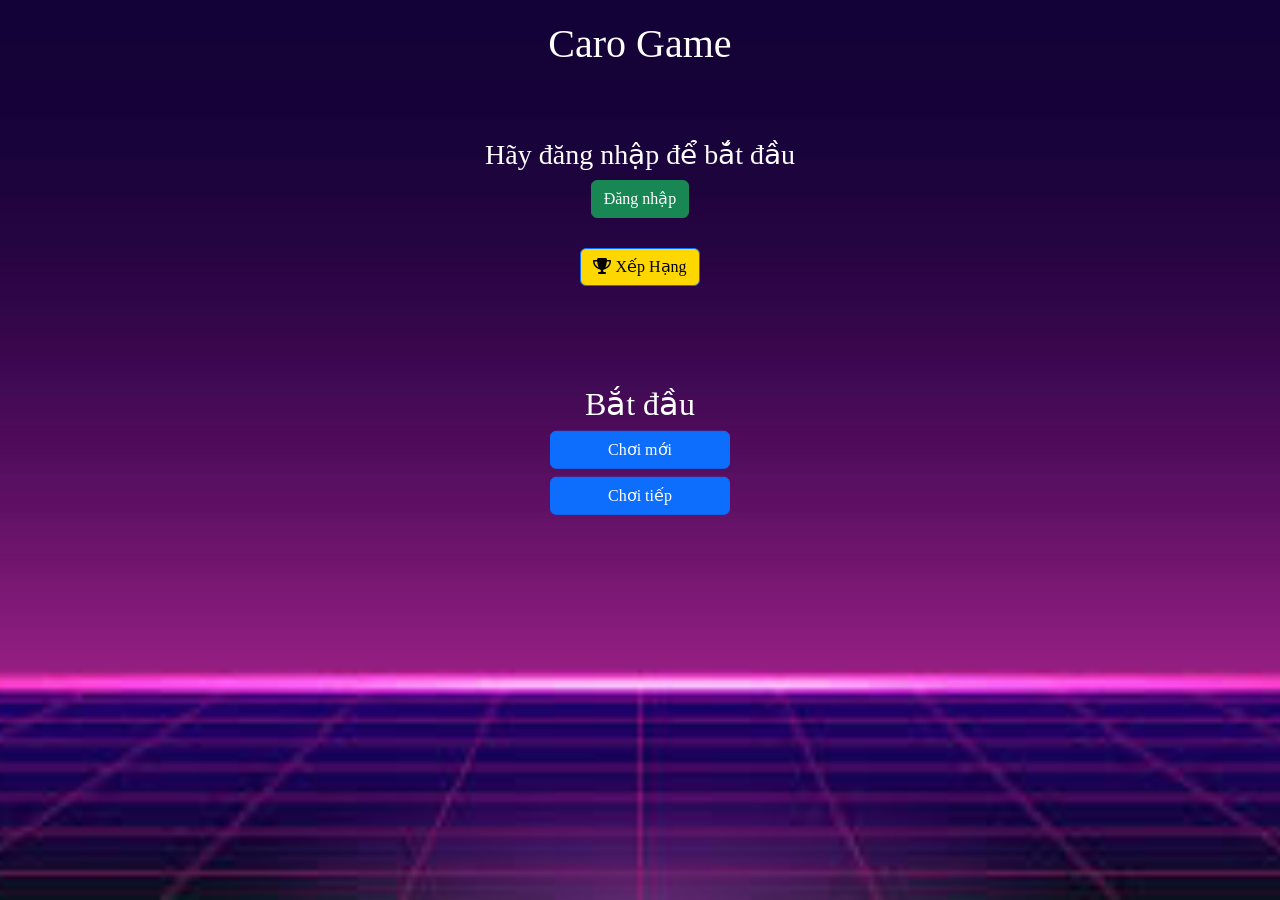
<file: index.html>
<!DOCTYPE html>
<html lang="en">
  <head>
    <meta charset="UTF-8" />
    <meta name="viewport" content="width=device-width, initial-scale=1.0" />
    <link
      href="https://cdn.jsdelivr.net/npm/bootstrap@5.3.3/dist/css/bootstrap.min.css"
      rel="stylesheet"/>
    <link
      rel="stylesheet"
      href="https://cdnjs.cloudflare.com/ajax/libs/font-awesome/6.5.1/css/all.min.css"/>
    <link rel="stylesheet" href="./css/style.css" />
    <title>Caro Game</title>
  </head>

  <body>
    <h1 class="heading-wellcome">Caro Game</h1>
    <div class="home-control">
      <div id="userControl" class="mb-3">
        <div class="currentUser"></div>
        <button id="loginBtn" class="btn btn-success">Đăng nhập</button>
        <button id="logoutBtn" class="btn btn-danger d-none">Đăng xuất</button>
      </div>

      <div class="choose-status-game position" id="choose-status-game">
        <h2 class="heading-form-controll">Bắt đầu</h2>
        <div class="d-grid gap-2 col-6 mx-auto">
          <button class="btn btn-primary" id="newGame" type="button">
            Chơi mới
          </button>
          <button class="btn btn-primary" id="countinueGame" type="button">
            Chơi tiếp
          </button>
        </div>
      </div>

      <div id="rank-view">
        <button class="btn btn-primary rank-btn" id="rank" type="button">
          <i class="fa-solid fa-trophy"></i>
          Xếp Hạng
        </button>
      </div>

      <!-- setting game -->
      <div id="game-setting" class="mt-4 d-none">
        <h2>Cài đặt trò chơi</h2>
        <div class="mt-3">
          <h4>Chế độ chơi</h4>
          <div class="d-grid gap-2 col-6 mx-auto">
            <button
              class="btn btn-outline-primary active"
              id="play-with-AI"
              mode-game="playwAI"
            >
              Chơi với máy
            </button>
            <button
              class="btn btn-outline-primary"
              id="play-with-human"
              mode-game="playwhuman"
            >
              Chơi với người
            </button>
          </div>
        </div>

        <div class="mt-3">
          <h4>Chọn kích thước bàn cờ</h4>
          <select class="form-select w-50 mx-auto" id="sizeMap">
            <option value="3">3x3</option>
            <option value="16">16x16</option>
          </select>
        </div>

        <div class="mt-3" id="selectLevel">
          <h4>Chọn mức độ chơi</h4>
          <select class="form-select w-50 mx-auto" id="levelGame">
            <option value="easy">Tân thủ</option>
            <option value="normal">Có Kinh Nghiệm</option>
          </select>
        </div>

        <div class="mt-3 d-none" id="infoSecond">
          <div class="card shadow-lg p-3 w-50 mx-auto">
            <h4 class="text-center mb-3">Thông tin Người Chơi 2</h4>
            <div class="mb-3">
              <input
                id="username"
                type="text"
                class="form-control"
                placeholder="Nhập tên người chơi"
                required
              />
            </div>
            <div class="mb-3">
              <input
                id="pass"
                type="password"
                class="form-control"
                placeholder="Nhập mật khẩu"
                required
              />
            </div>
            <div class="messageError"></div>
          </div>
        </div>
        <!-- end setting game -->
         
        <div class="text-center mt-3"></div>
        <button id="startGame" class="btn btn-primary">Bắt đầu</button>
        <button id="backtoMenu" class="btn btn-secondary">Quay lại</button>
      </div>
    </div>
    <div id="toast-container"></div>
    <script src="./js/index.js"></script>
  </body>
</html>
</file>
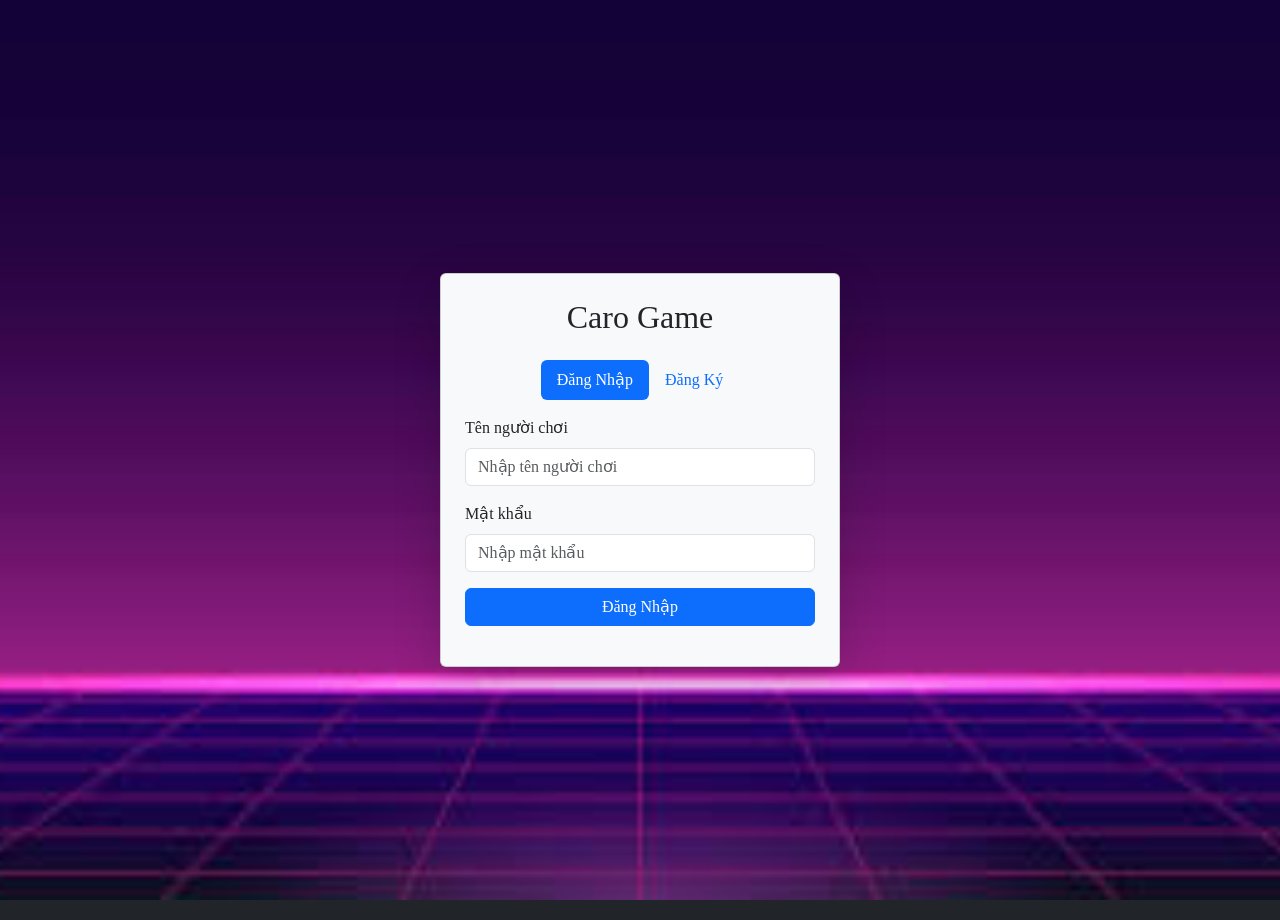
<file: login.html>
<!DOCTYPE html>
<html lang="en">
  <head>
    <meta charset="UTF-8" />
    <meta name="viewport" content="width=device-width, initial-scale=1.0" />
    <link
      href="https://cdn.jsdelivr.net/npm/bootstrap@5.3.3/dist/css/bootstrap.min.css"
      rel="stylesheet"
    />
    <link rel="stylesheet" href="./css/style.css" />
    <title>Caro Game</title>
  </head>

  <body class="bg-dark text-white">
    <div class="container d-flex justify-content-center align-items-center vh-100">
      <div class="card p-4 shadow-lg bg-light text-dark" style="width: 400px">
        <h2 class="text-center mb-4">Caro Game</h2>

        <!-- Tabs để chuyển đổi giữa Đăng nhập và Đăng ký -->
        <ul class="nav nav-pills mb-3 d-flex justify-content-center" id="pills-tab">
          <li class="nav-item">
            <button class="nav-link active" id="login-tab" data-bs-toggle="pill" data-bs-target="#login-form">
              Đăng Nhập
            </button>
          </li>
          <li class="nav-item">
            <button class="nav-link" id="register-tab" data-bs-toggle="pill" data-bs-target="#register-form">
              Đăng Ký
            </button>
          </li>
        </ul>

        <div class="tab-content">
          <!-- đăng nhập-->
          <div class="tab-pane fade show active" id="login-form">
            <form>
              <div class="mb-3">
                <label class="form-label">Tên người chơi</label>
                <input id="usernameLogin" type="text" class="form-control" placeholder="Nhập tên người chơi" required />
              </div>
              <div class="mb-3">
                <label class="form-label">Mật khẩu</label>
                <input id="passwordLogin" type="password" class="form-control" placeholder="Nhập mật khẩu" required />
              </div>
              <button id="login" type="submit" class="btn btn-primary w-100">Đăng Nhập</button>
            </form>
            <div id="messageError" class="text-center mt-3"></div>
          </div>

          <!-- đăng ký -->
          <div class="tab-pane fade" id="register-form">
            <form id="register-data">
              <div class="mb-3">
                <label class="form-label">Tên người chơi</label>
                <input id="usernameResgiter" type="text" class="form-control" placeholder="Nhập vào tên người chơi" required />
              </div>
              <div class="mb-3">
                <label class="form-label">Mật khẩu</label>
                <input id="passwordResgiter" type="password" class="form-control" placeholder="Nhập mật khẩu" required />
              </div>
              <button id="register" type="submit" class="btn btn-success w-100">Đăng Ký</button>
            </form>
            <div id="message" class="text-center mt-3"></div>
          </div>
        </div>
      </div>
    </div>

    <script src="https://cdn.jsdelivr.net/npm/bootstrap@5.3.3/dist/js/bootstrap.bundle.min.js"></script>
    <script src="./js/login.js"></script>
  </body>
</html>
</file>
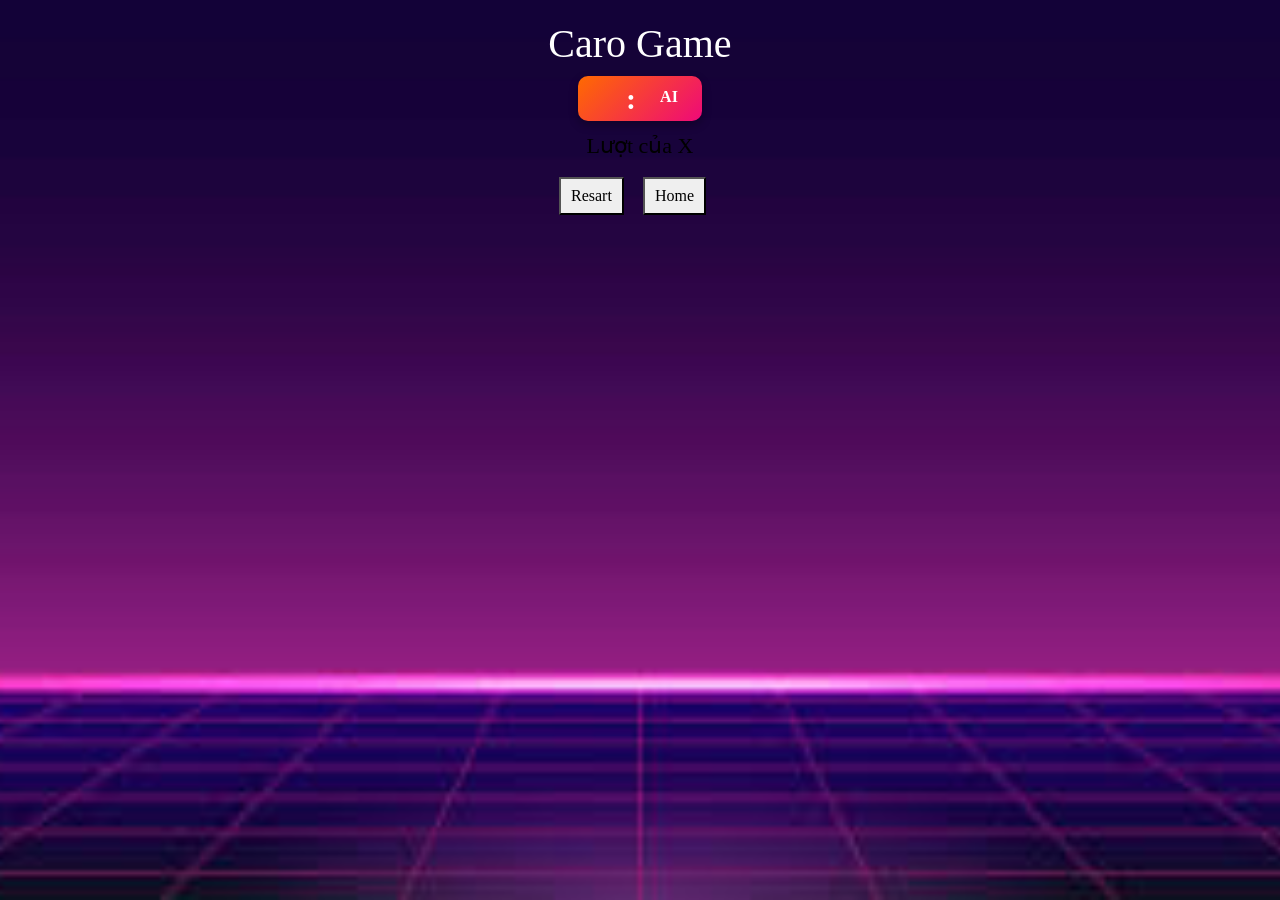
<file: playscreenAI.html>
<!DOCTYPE html>
<html lang="en">
  <head>
    <meta charset="UTF-8" />
    <meta name="viewport" content="width=device-width, initial-scale=1.0" />
    <link
      href="https://cdn.jsdelivr.net/npm/bootstrap@5.3.3/dist/css/bootstrap.min.css"
      rel="stylesheet"
    />
    <link rel="stylesheet" href="./css/3x3.css" />
    <link rel="stylesheet" href="./css/18x18.css" />
    <link rel="stylesheet" href="./css/style.css" />
    <title>Caro Game</title>
  </head>

  <body>
    <h1 class="heading-content">Caro Game</h1>
    <div class="game-container">
      <div class="score">
        <div class="player">
            <div id="name-player"></div>
            <div id="score-player"></div>
        </div>
        <span>:</span>
        <div class="AI">
            <div id="name-AI">AI</div>
            <div id="score-AI"></div>
        </div>
      </div>

      <div class="status">Lượt của <span id="player-turn">X</span></div>

      <div class="map-3x3"></div>

      <div class="map-16x16 map-container"></div>

      <div class="button-game">
        <button id="reset-btn">Resart</button>
        <button id="return-home-btn">Home</button>
      </div>
    </div>
    <script src="./js/ruleAI.js"></script>
    <script src="./js/public.js"></script>
  </body>
</html>
</file>
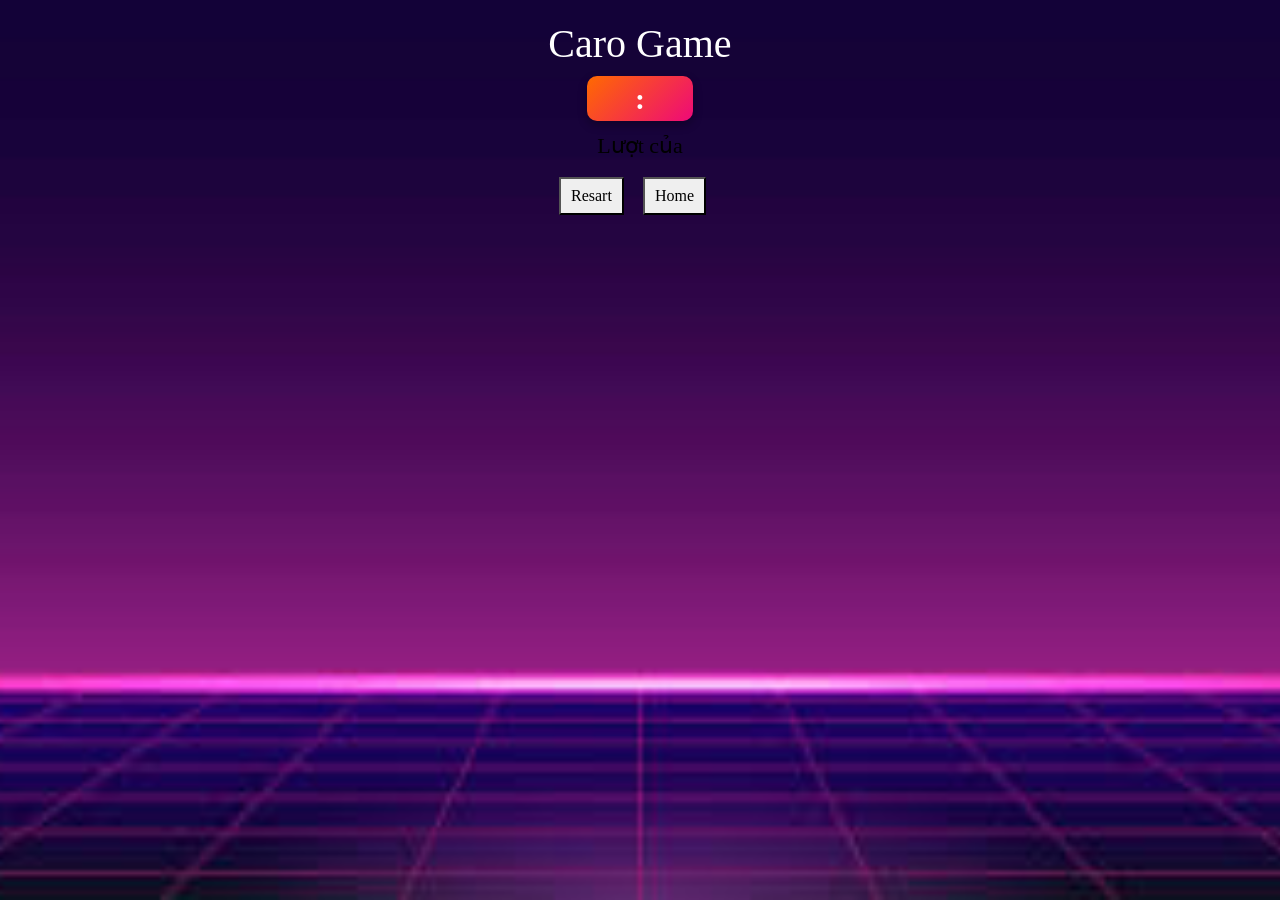
<file: playscreenHuman.html>
<!DOCTYPE html>
<html lang="en">
  <head>
    <meta charset="UTF-8" />
    <meta name="viewport" content="width=device-width, initial-scale=1.0" />
    <link
      href="https://cdn.jsdelivr.net/npm/bootstrap@5.3.3/dist/css/bootstrap.min.css"
      rel="stylesheet"
    />
    <link rel="stylesheet" href="./css/3x3.css" />
    <link rel="stylesheet" href="./css/18x18.css" />
    <link rel="stylesheet" href="./css/style.css">
    <!-- <link rel="stylesheet" href="./css/18x18.css"> -->
    <title>Tic Tac Toe</title>
  </head>

  <body>
    <h1 class="heading-content">Caro Game</h1>
    <div class="game-container">

      <div class="score">
        <div class="player">
            <div id="name-player-1"></div>
            <div id="score-player"></div>
        </div>
        <span>:</span>
        <div class="AI">
            <div id="name-player-2"></div>
            <div id="score-AI"></div>
        </div>
      </div>

      <div class="status">Lượt của <span id="player-turn"></span></div>
      <div class="map-3x3"></div>

      <div class="map-16x16 map-container"></div>

      <div class="button-game">
        <button id="reset-btn">Resart</button>
        <button id="return-home-btn">Home</button>
      </div>

    </div>

    <script src="./js/ruleHuman.js"></script>
    <script src="./js/public.js"></script>
  </body>
</html>
</file>
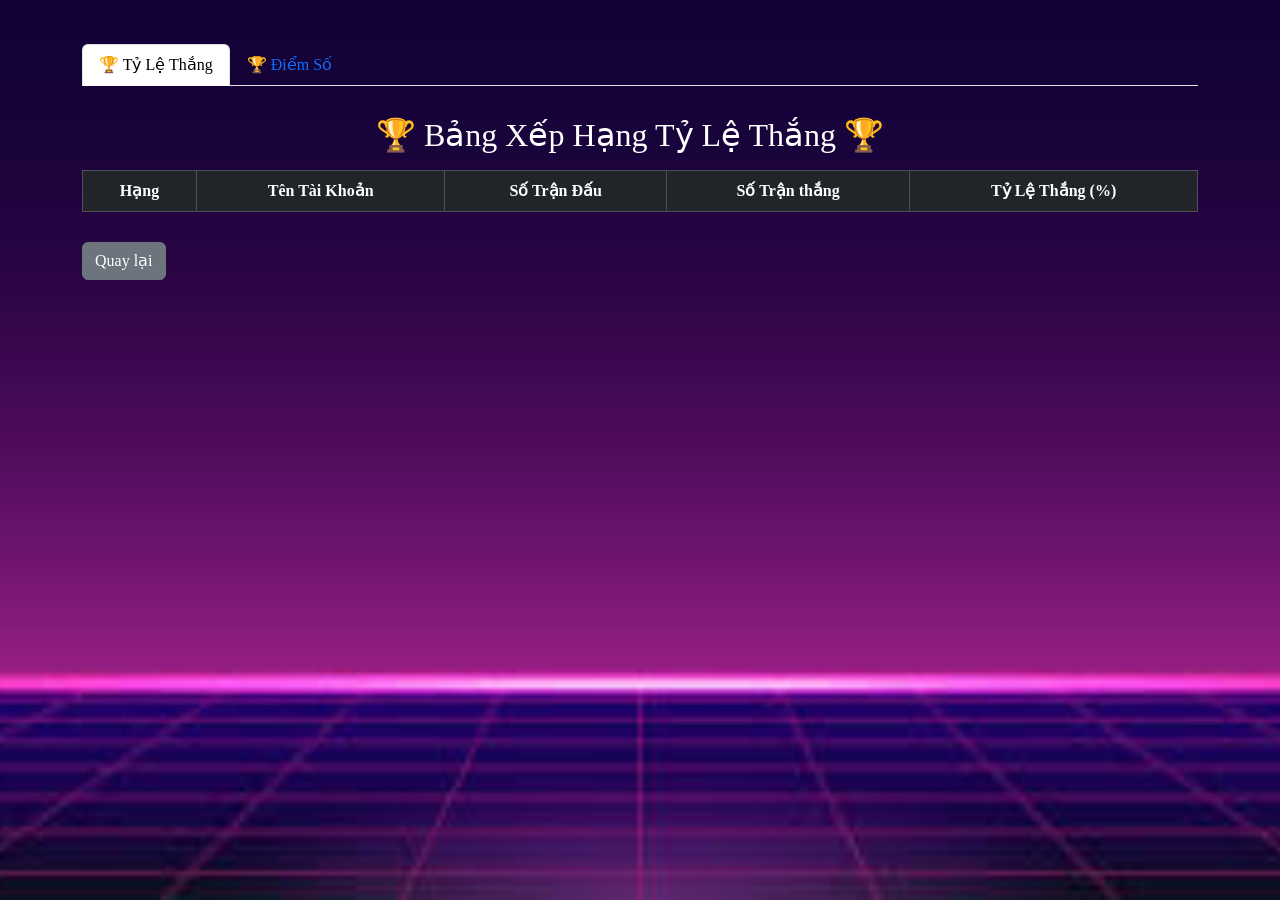
<file: rank.html>
<!DOCTYPE html>
<html lang="en">
  <head>
    <meta charset="UTF-8" />
    <meta name="viewport" content="width=device-width, initial-scale=1.0" />
    <link
      href="https://cdn.jsdelivr.net/npm/bootstrap@5.3.3/dist/css/bootstrap.min.css"
      rel="stylesheet"
    />
    <link rel="stylesheet" href="./css/rank.css" />
    <script src="https://cdn.jsdelivr.net/npm/bootstrap@5.3.3/dist/js/bootstrap.bundle.min.js"></script>

    <title>Caro Game - Bảng Xếp Hạng</title>
  </head>

  <body>
    <div class="container mt-4">
      <!-- Tabs điều hướng -->
      <ul class="nav nav-tabs" id="leaderboardTabs" role="tablist">
        <li class="nav-item" role="presentation">
          <button class="nav-link active" id="win-rate-tab" data-bs-toggle="tab" data-bs-target="#winRateTab" type="button" role="tab">
            🏆 Tỷ Lệ Thắng
          </button>
        </li>
        <li class="nav-item" role="presentation">
          <button class="nav-link" id="points-tab" data-bs-toggle="tab" data-bs-target="#pointsTab" type="button" role="tab">
            🏆 Điểm Số
          </button>
        </li>
      </ul>

      <div class="tab-content mt-3">
        <!-- Bảng Xếp Hạng Tỷ Lệ Thắng -->
        <div class="tab-pane fade show active" id="winRateTab" role="tabpanel">
          <h2 class="text-center">🏆 Bảng Xếp Hạng Tỷ Lệ Thắng 🏆</h2>
          <table class="table table-bordered table-striped text-center mt-3">
            <thead class="table-dark">
                <tr>
                    <th>Hạng</th>
                    <th>Tên Tài Khoản</th>
                    <th>Số Trận Đấu</th>
                    <th>Số Trận thắng</th>
                    <th>Tỷ Lệ Thắng (%)</th>
                </tr>
                <tbody id="winRateTable"></tbody>
            </thead>
          </table>
        </div>

        <!-- Bảng Xếp Hạng Điểm Số -->
        <div class="tab-pane fade" id="pointsTab" role="tabpanel">
          <h2 class="text-center">🏆 Bảng Xếp Hạng Điểm Số 🏆</h2>
          <table class="table table-bordered table-striped text-center mt-3">
            <thead class="table-dark">
                <tr>
                    <th>Hạng</th>
                    <th>Tên Tài Khoản</th>
                    <th>Số Trận Đấu</th>
                    <th>Điểm số</th>
                </tr>
                <tbody id="pointTable"></tbody>
            </thead>
          </table>
        </div>
      </div>

      <div class="action">
        <button id="backtoMenu" class="btn btn-secondary">Quay lại</button>
      </div>
    </div>
    <script>
        document.addEventListener("DOMContentLoaded", function() {
            let users = JSON.parse(localStorage.getItem("users")) || [];

            function updateWinRateTable() {
                users.forEach(user => {
                user.winRate = user.countMatch > 0 ? ((user.matchWin / user.countMatch) * 100).toFixed(2) : 0;
                users.sort((a,b) => b.winRate - a.winRate);

                const winRateTable = document.getElementById("winRateTable");
                winRateTable.innerHTML = users.map((user, index) => `
                <tr>
                    <td>${index + 1}</td>
                    <td>${user.username}</td>
                    <td>${user.countMatch}</td>
                    <td>${user.matchWin}</td>
                    <td>${user.winRate}%</td>
                </tr>
                `).join("");
            })
            }

            function updatePointTable() {
                users.forEach(user => {
                users.sort((a,b) => b.point - a.point);

                const winPointTable = document.getElementById("pointTable");
                winPointTable.innerHTML = users.map((user, index) => `
                <tr>
                    <td>${index + 1}</td>
                    <td>${user.username}</td>
                    <td>${user.countMatch}</td>
                    <td>${user.point}</td>
                </tr>
                `).join("");
            })
            }
            updateWinRateTable()
            updatePointTable()
        })
        backtoMenu.addEventListener("click", () => {
            window.location.href = "index.html"
        });
    </script>
  </body>
</html>
</file>
<file: css/style.css>
* {
  box-sizing: border-box;
  margin: 0;
  padding: 0;
}

html {
  font-family: "Pangolin", "cursive";
  font-weight: 400;
  font-style: normal;
}

body {
  background: url(../images/background.jpg) no-repeat center center fixed;
  background-size: cover;
  font-family: "Indie Flower", "Comic Sans", cursive;
  height: 100vh;
  color: #fff;
  text-align: center;
  padding: 20px 0;
}


.hide {
  display: none;
}

.position {
  position: absolute;
  top: 50%;
  left: 50%;
  transform: translate(-50%, -50%);
  width: 100%;
  max-width: 400px;
  padding: 20px;
  border-radius: 10px;
  text-align: center;
}

.game-container .status {
  color: black;
  font-size: 22px;
}

.game-container {
  display: flex;
  justify-content: center;
  align-items: center;
  flex-direction: column;
  justify-content: space-around;
}

.button-game button {
  padding: 5px 10px;
  margin-right: 15px;
}

.button-game button:hover,
.btn-primary:hover {
  box-shadow: 0 0 10px rgba(0, 0, 0, 0.5);
  transform: scale(1.1);
  transition: box-shadow 0.2s ease, transform 0.2s ease;
}

#reset-btn:hover,
#return-home-btn:hover,
#countinue:hover {
  background-color: #ff6347;
  color: #fff;
}

.heading-form-controll {
  white-space: nowrap;
}

.score {
  display: flex;
  align-items: center;
  justify-content: center;
  font-size: 16px;
  font-weight: bold;
  color: #fff;
  background: linear-gradient(135deg, #ff6a00, #ee0979);
  margin-bottom: 8px;
  border-radius: 10px;
  box-shadow: 0 4px 10px rgba(0, 0, 0, 0.3);
  width: fit-content;
}

.score div {
  padding: 2px 12px;
  min-width: 20px;
  text-align: center;
}

.score span {
  font-size: 30px;
  font-weight: bold;
  color: #fff;
}

/* login */

.form-label {
  display: block;
  text-align: left;
}

.home-control {
  margin-top: 70px;
}
.wellcome-user {
  margin-top: 50px;
}
#rank-view {
  margin-top: 30px;
  
}

.rank-btn {
  background-color: gold;
  color: #000;
}

.rank-btn:hover {
  opacity: 0.8;
  background-color: gold;
  color: #000;
}

/* thông báo */
#toast-container {
  position: fixed;
  top: 20px;
  right: 20px;
  z-index: 1000;
  display: flex;
  flex-direction: column;
  gap: 10px
}

 .toast-message {
    padding: 12px 20px;
    border-radius: 5px;
    font-size: 16px;
    color: #000;
    display: flex;
    align-items: center;
    justify-content: space-between;
    box-shadow: 0px 4px 6px rgba(0, 0, 0, 0.1);
    cursor: pointer;
    
} */


/* Định nghĩa kiểu cho các loại thông báo */
.toast-message.success { background-color: #4CAF50; }
.toast-message.error { background-color: #F44336; }
.toast-message.warning { background-color: #FFC107; }
.toast-message.info { background-color: #2196F3; }
</file>
<file: css/3x3.css>
body {
    background: #000;
    font-family: 'Indie Flower', 'Comic Sans', cursive;
    position: relative;
}

.heading-content {
    text-align: center;
    color: #fff;
    padding-top: 0px;
}

.gameContainer3 {
    background: #ddd;
    height: 85vh;
    width: 60%;
    min-width: 500px;
    margin: auto auto;
}

.map-3x3 {
    display: grid;
    grid-template-columns: repeat(3, auto);
    justify-content: center;
}

.cell-3 {
    width: 100px;
    height: 100px;
    background-color: #ffffff;
    border: 2px solid black;
    box-shadow: 0 0 0 2px black;
    font-size: 2rem;
    font-weight: bold;
    color: #333;
    display: flex;
    justify-content: center;
    align-items: center;
    cursor: pointer;
}

.cell:hover {
    background-color: pink;
}

.map-3x3 div {
    font-size: 50px;
}
</file>
<file: css/18x18.css>
body {
    background: #000;
    font-family: 'Indie Flower', 'Comic Sans', cursive;
    position: relative;
}

.heading-content {
    text-align: center;
    color: #fff;
    padding-top: 0px;
}

.gameContainer16 {
    background: #ddd;
    height: 91vh;
    width: 60%;
    min-width: 750px;
    margin: auto auto;
    top: 0;
}

.map-16x16 {
    display: grid;
    grid-template-columns: repeat(16, auto);
    justify-content: center;
    padding: 5px 0px 10px 0;
}

.cell-16 {
    width: 36px;
    height: 36px;
    background-color: #ffffff;
    border: 0px solid black;
    box-shadow: 0 0 0 2px black;
    font-size: 1.5rem;
    font-weight: bold;
    color: #333;
    display: flex;
    justify-content: center;
    align-items: center;
    cursor: pointer;
}

.cell:hover {
    background-color: pink;
}

.map-18x18 div {
    font-size: 21px;
}
</file>
<file: css/rank.css>
* {
  box-sizing: border-box;
  margin: 0;
  padding: 0;
}

html {
  font-family: "Pangolin", "cursive";
  font-weight: 400;
  font-style: normal;
}

body {
  background: url(../images/background.jpg) no-repeat center center fixed;
  background-size: cover;
  font-family: "Indie Flower", "Comic Sans", cursive;
  height: 100vh;
  color: #fff;
  text-align: center;
  padding: 20px 0;
}

.position {
  position: absolute;
  top: 50%;
  left: 50%;
  transform: translate(-50%, -50%);
  width: 100%;
  max-width: 400px;
  padding: 20px;
  border-radius: 10px;
  text-align: center;
}

.game-container .status {
  color: black;
  font-size: 22px;
}

.action button {
    display: block;
    margin-top: 30px;
}

.text-center {
    margin: 30px 20px 0 0;
}

#winRateTable tr:nth-child(1) td,
#pointTable tr:nth-child(1) td {
    background-color: gold !important;
    font-weight: bold;
}

#winRateTable tr:nth-child(2) td,
#pointTable tr:nth-child(2) td {
    background-color: silver !important;
}

#winRateTable tr:nth-child(3) td,
#pointTable tr:nth-child(3) td {
    background-color: #cd7f32 !important;
}
</file>
